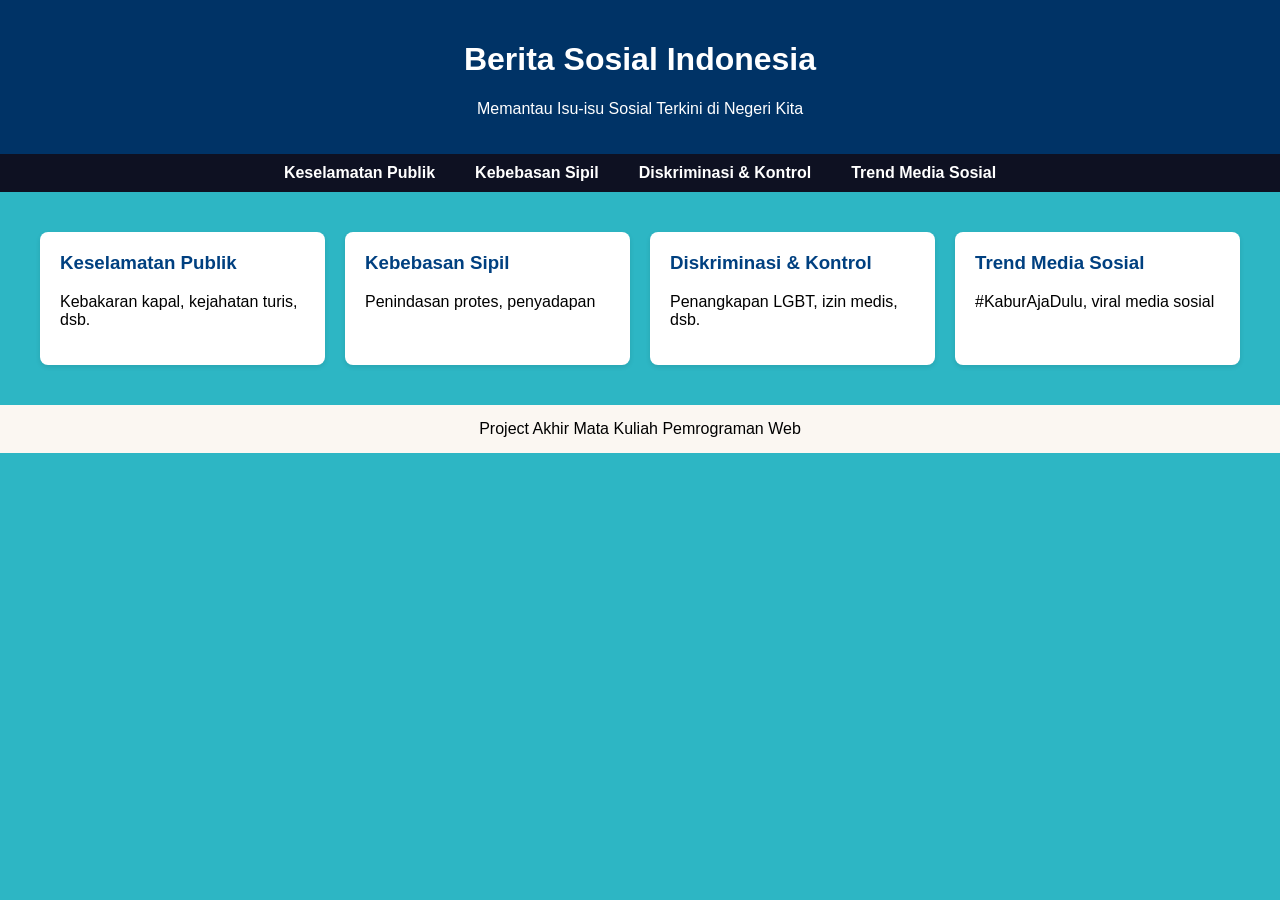
<file: index.html>
<!DOCTYPE html>
<html lang="id">
  <head>
    <meta charset="UTF-8" />
    <meta name="viewport" content="width=device-width, initial-scale=1.0" />
    <title>Berita Sosial Indonesia</title>
    <link rel="stylesheet" href="katsos.css" />
  </head>
  <body>
    <header>
      <h1>Berita Sosial Indonesia</h1>
      <p>Memantau Isu-isu Sosial Terkini di Negeri Kita</p>
    </header>

    <nav>
      <a href="berita1.html">Keselamatan Publik</a>
      <a href="berita2.html">Kebebasan Sipil</a>
      <a href="berita3.html">Diskriminasi & Kontrol</a>
      <a href="berita4.html">Trend Media Sosial</a>
    </nav>

    <div class="content">
      <div class="card">
        <h3>Keselamatan Publik</h3>
        <p>Kebakaran kapal, kejahatan turis, dsb.</p>
      </div>
      <div class="card">
        <h3>Kebebasan Sipil</h3>
        <p>Penindasan protes, penyadapan</p>
      </div>
      <div class="card">
        <h3>Diskriminasi & Kontrol</h3>
        <p>Penangkapan LGBT, izin medis, dsb.</p>
      </div>
      <div class="card">
        <h3>Trend Media Sosial</h3>
        <p>#KaburAjaDulu, viral media sosial</p>
      </div>
    </div>

    <footer>Project Akhir Mata Kuliah Pemrograman Web</footer>
  </body>
</html>
</file>
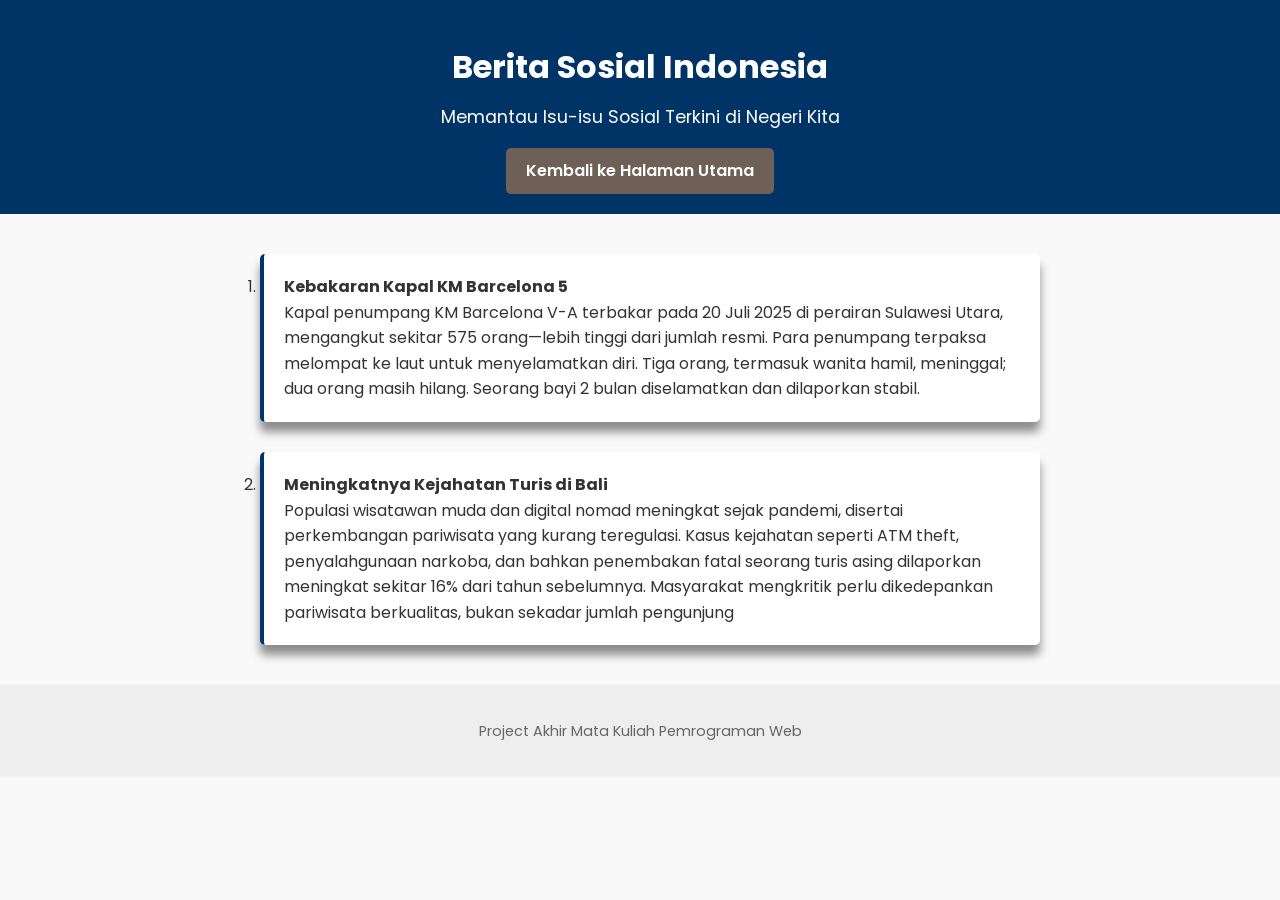
<file: berita1.html>
<!DOCTYPE html>
<html lang="en">
  <head>
    <meta charset="UTF-8" />
    <meta name="viewport" content="width=device-width, initial-scale=1.0" />
    <title>Praktikum 3</title>

    <link rel="preconnect" href="https://fonts.googleapis.com" />
    <link rel="preconnect" href="https://fonts.gstatic.com" crossorigin />
    <link
      href="https://fonts.googleapis.com/css2?family=Poppins:wght@400;600&display=swap"
      rel="stylesheet"
    />

    <!-- link ke css -->
    <link rel="stylesheet" href="style.css" />
    <!-- end -->
  </head>
  <body>
    <header>
      <h1>Berita Sosial Indonesia</h1>
      <p>Memantau Isu-isu Sosial Terkini di Negeri Kita</p>
      <a href="index.html" class="button">Kembali ke Halaman Utama</a>
    </header>

    <div class="container">
      <div class="content">
        <ol>
          <li>
            <p>
              <b>Kebakaran Kapal KM Barcelona 5</b><br />
              Kapal penumpang KM Barcelona V-A terbakar pada 20 Juli 2025 di
              perairan Sulawesi Utara, mengangkut sekitar 575 orang—lebih tinggi
              dari jumlah resmi. Para penumpang terpaksa melompat ke laut untuk
              menyelamatkan diri. Tiga orang, termasuk wanita hamil, meninggal;
              dua orang masih hilang. Seorang bayi 2 bulan diselamatkan dan
              dilaporkan stabil.
            </p>
          </li>
          <li>
            <p>
              <b>Meningkatnya Kejahatan Turis di Bali</b><br />
              Populasi wisatawan muda dan digital nomad meningkat sejak pandemi,
              disertai perkembangan pariwisata yang kurang teregulasi. Kasus
              kejahatan seperti ATM theft, penyalahgunaan narkoba, dan bahkan
              penembakan fatal seorang turis asing dilaporkan meningkat sekitar
              16% dari tahun sebelumnya. Masyarakat mengkritik perlu
              dikedepankan pariwisata berkualitas, bukan sekadar jumlah
              pengunjung
            </p>
          </li>
        </ol>
      </div>
    </div>

    <div class="footer">
      <p>Project Akhir Mata Kuliah Pemrograman Web</p>
    </div>
  </body>
</html>
</file>
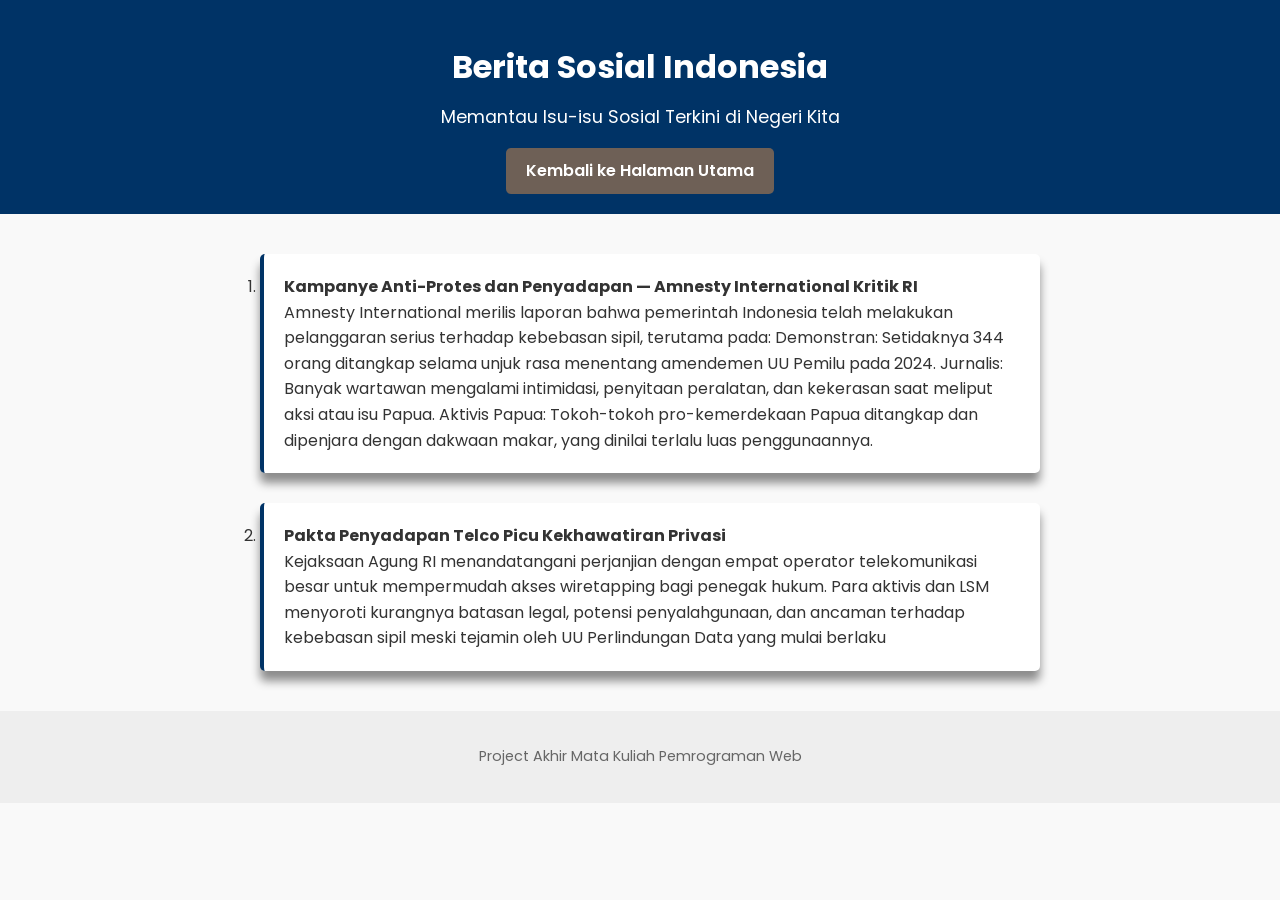
<file: berita2.html>
<!DOCTYPE html>
<html lang="en">
  <head>
    <meta charset="UTF-8" />
    <meta name="viewport" content="width=device-width, initial-scale=1.0" />
    <title>Praktikum 3</title>

    <link rel="preconnect" href="https://fonts.googleapis.com" />
    <link rel="preconnect" href="https://fonts.gstatic.com" crossorigin />
    <link
      href="https://fonts.googleapis.com/css2?family=Poppins:wght@400;600&display=swap"
      rel="stylesheet"
    />

    <!-- link ke css -->
    <link rel="stylesheet" href="style.css" />
    <!-- end -->
  </head>
  <body>
    <header>
      <h1>Berita Sosial Indonesia</h1>
      <p>Memantau Isu-isu Sosial Terkini di Negeri Kita</p>
      <a href="index.html" class="button">Kembali ke Halaman Utama</a>
    </header>

    <div class="container">
      <div class="content">
        <ol>
          <li>
            <p>
              <b
                >Kampanye Anti-Protes dan Penyadapan — Amnesty International
                Kritik RI</b
              ><br />
              Amnesty International merilis laporan bahwa pemerintah Indonesia
              telah melakukan pelanggaran serius terhadap kebebasan sipil,
              terutama pada: Demonstran: Setidaknya 344 orang ditangkap selama
              unjuk rasa menentang amendemen UU Pemilu pada 2024. Jurnalis:
              Banyak wartawan mengalami intimidasi, penyitaan peralatan, dan
              kekerasan saat meliput aksi atau isu Papua. Aktivis Papua:
              Tokoh-tokoh pro-kemerdekaan Papua ditangkap dan dipenjara dengan
              dakwaan makar, yang dinilai terlalu luas penggunaannya.
            </p>
          </li>
          <li>
            <p>
              <b>Pakta Penyadapan Telco Picu Kekhawatiran Privasi</b><br />
              Kejaksaan Agung RI menandatangani perjanjian dengan empat operator
              telekomunikasi besar untuk mempermudah akses wiretapping bagi
              penegak hukum. Para aktivis dan LSM menyoroti kurangnya batasan
              legal, potensi penyalahgunaan, dan ancaman terhadap kebebasan
              sipil meski tejamin oleh UU Perlindungan Data yang mulai berlaku
            </p>
          </li>
        </ol>
      </div>
    </div>

    <div class="footer">
      <p>Project Akhir Mata Kuliah Pemrograman Web</p>
    </div>
  </body>
</html>
</file>
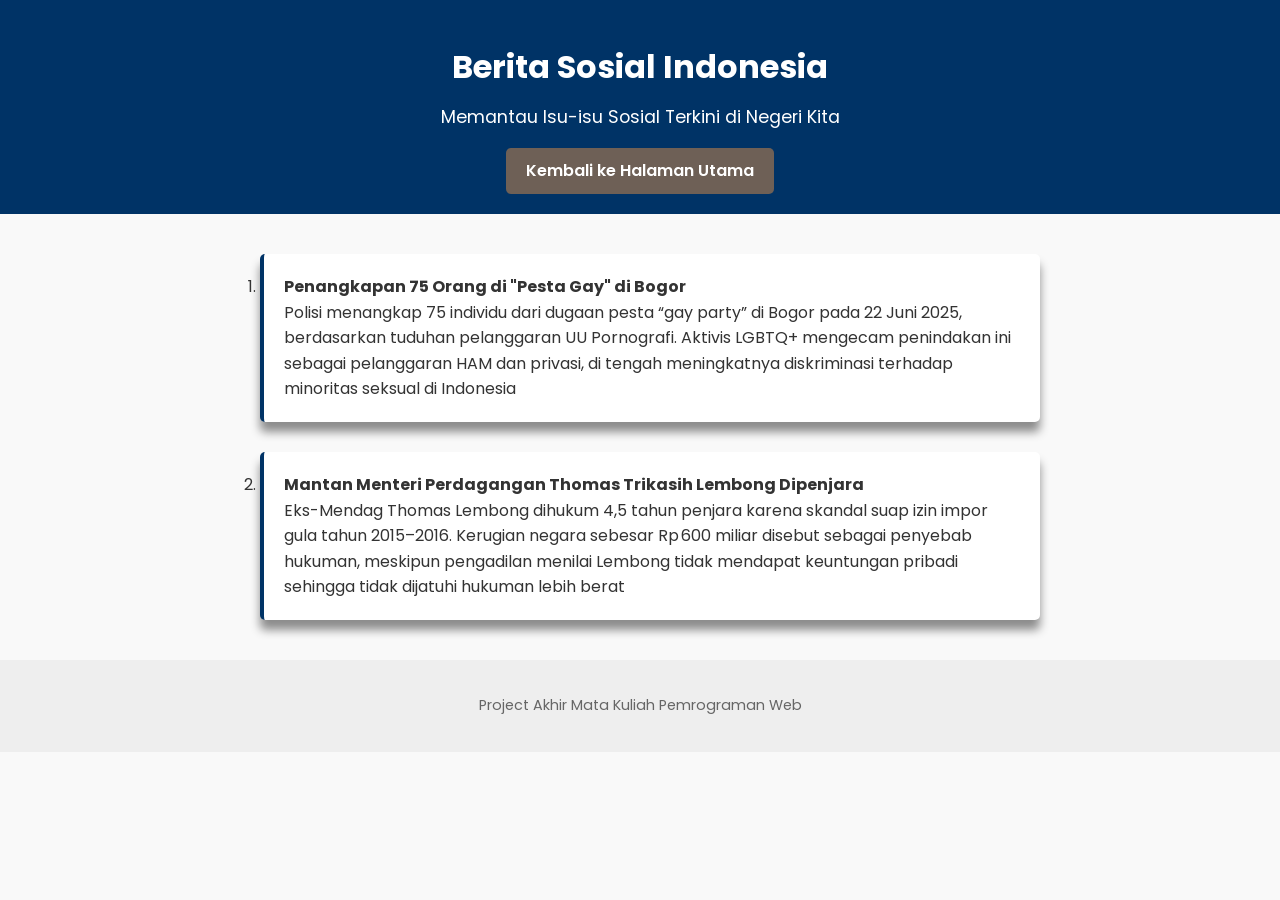
<file: berita3.html>
<!DOCTYPE html>
<html lang="en">
  <head>
    <meta charset="UTF-8" />
    <meta name="viewport" content="width=device-width, initial-scale=1.0" />
    <title>Praktikum 3</title>

    <link rel="preconnect" href="https://fonts.googleapis.com" />
    <link rel="preconnect" href="https://fonts.gstatic.com" crossorigin />
    <link
      href="https://fonts.googleapis.com/css2?family=Poppins:wght@400;600&display=swap"
      rel="stylesheet"
    />

    <!-- link ke css -->
    <link rel="stylesheet" href="style.css" />
    <!-- end -->
  </head>
  <body>
    <header>
      <h1>Berita Sosial Indonesia</h1>
      <p>Memantau Isu-isu Sosial Terkini di Negeri Kita</p>
      <a href="index.html" class="button">Kembali ke Halaman Utama</a>
    </header>

    <div class="container">
      <div class="content">
        <ol>
          <li>
            <p>
              <b>Penangkapan 75 Orang di "Pesta Gay" di Bogor</b><br />
              Polisi menangkap 75 individu dari dugaan pesta “gay party” di
              Bogor pada 22 Juni 2025, berdasarkan tuduhan pelanggaran UU
              Pornografi. Aktivis LGBTQ+ mengecam penindakan ini sebagai
              pelanggaran HAM dan privasi, di tengah meningkatnya diskriminasi
              terhadap minoritas seksual di Indonesia
            </p>
          </li>
          <li>
            <p>
              <b>Mantan Menteri Perdagangan Thomas Trikasih Lembong Dipenjara</b
              ><br />
              Eks-Mendag Thomas Lembong dihukum 4,5 tahun penjara karena skandal
              suap izin impor gula tahun 2015–2016. Kerugian negara sebesar
              Rp 600 miliar disebut sebagai penyebab hukuman, meskipun
              pengadilan menilai Lembong tidak mendapat keuntungan pribadi
              sehingga tidak dijatuhi hukuman lebih berat
            </p>
          </li>
        </ol>
      </div>
    </div>

    <div class="footer">
      <p>Project Akhir Mata Kuliah Pemrograman Web</p>
    </div>
  </body>
</html>
</file>
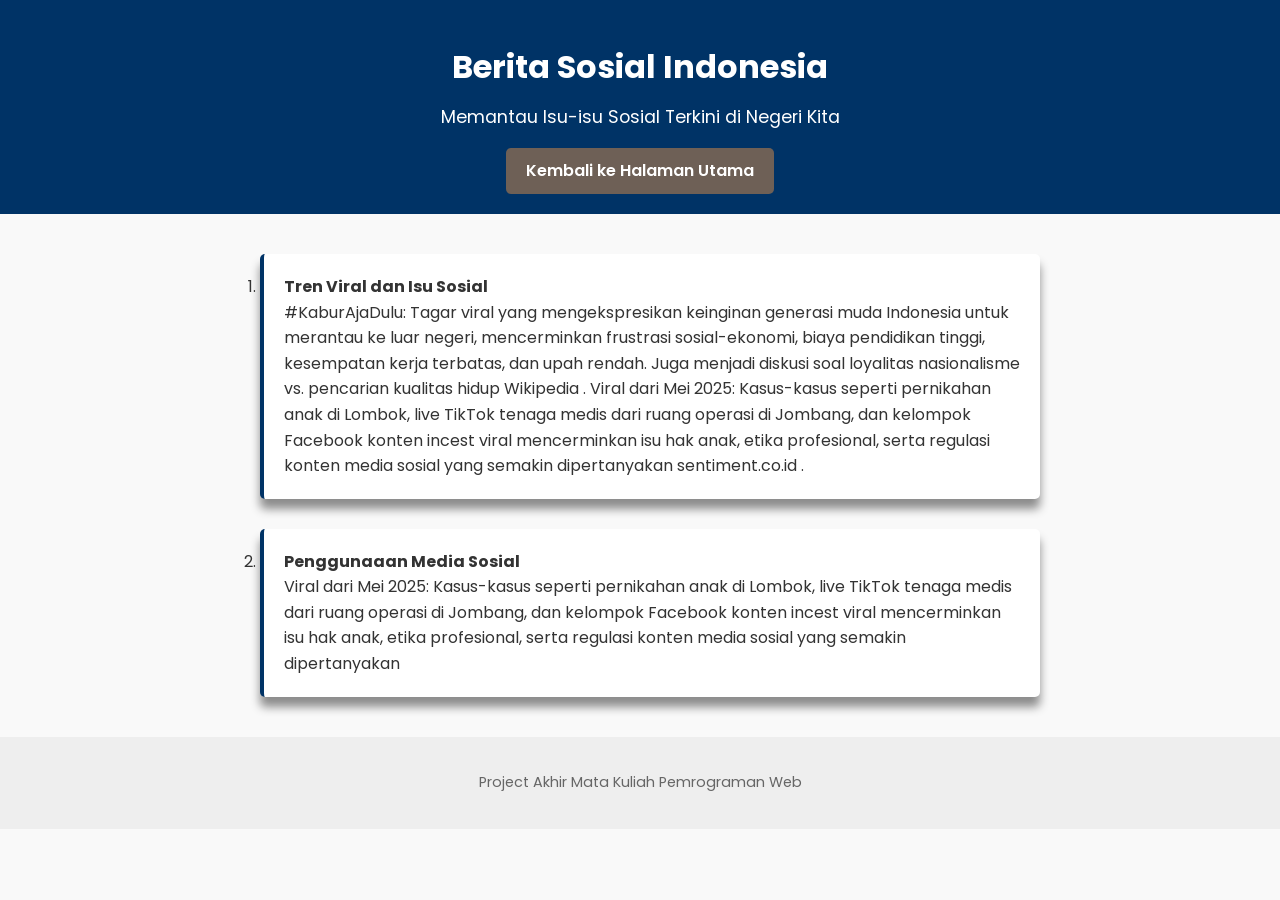
<file: berita4.html>
<!DOCTYPE html>
<html lang="en">
  <head>
    <meta charset="UTF-8" />
    <meta name="viewport" content="width=device-width, initial-scale=1.0" />
    <title>Praktikum 3</title>

    <link rel="preconnect" href="https://fonts.googleapis.com" />
    <link rel="preconnect" href="https://fonts.gstatic.com" crossorigin />
    <link
      href="https://fonts.googleapis.com/css2?family=Poppins:wght@400;600&display=swap"
      rel="stylesheet"
    />

    <!-- link ke css -->
    <link rel="stylesheet" href="style.css" />
    <!-- end -->
  </head>
  <body>
    <header>
      <h1>Berita Sosial Indonesia</h1>
      <p>Memantau Isu-isu Sosial Terkini di Negeri Kita</p>
      <a href="index.html" class="button">Kembali ke Halaman Utama</a>
    </header>

    <div class="container">
      <div class="content">
        <ol>
          <li>
            <p>
              <b>Tren Viral dan Isu Sosial</b><br />
              #KaburAjaDulu: Tagar viral yang mengekspresikan keinginan generasi
              muda Indonesia untuk merantau ke luar negeri, mencerminkan
              frustrasi sosial-ekonomi, biaya pendidikan tinggi, kesempatan
              kerja terbatas, dan upah rendah. Juga menjadi diskusi soal
              loyalitas nasionalisme vs. pencarian kualitas hidup Wikipedia .
              Viral dari Mei 2025: Kasus-kasus seperti pernikahan anak di
              Lombok, live TikTok tenaga medis dari ruang operasi di Jombang,
              dan kelompok Facebook konten incest viral mencerminkan isu hak
              anak, etika profesional, serta regulasi konten media sosial yang
              semakin dipertanyakan sentiment.co.id .
            </p>
          </li>
          <li>
            <p>
              <b>Penggunaaan Media Sosial</b><br />Viral dari Mei 2025:
              Kasus-kasus seperti pernikahan anak di Lombok, live TikTok tenaga
              medis dari ruang operasi di Jombang, dan kelompok Facebook konten
              incest viral mencerminkan isu hak anak, etika profesional, serta
              regulasi konten media sosial yang semakin dipertanyakan
            </p>
          </li>
        </ol>
      </div>
    </div>

    <div class="footer">
      <p>Project Akhir Mata Kuliah Pemrograman Web</p>
    </div>
  </body>
</html>
</file>
<file: katsos.css>
body {
  margin: 0;
  font-family: "Segoe UI", sans-serif;
  background-color: rgb(45, 182, 196);
}

header {
  background-color: #003366;
  color: white;
  padding: 20px;
  text-align: center;
}

nav {
  background-color: rgb(14, 17, 34);
  display: flex;
  justify-content: center;
  padding: 10px 0;
}

nav a {
  color: white;
  text-decoration: none;
  margin: 0 20px;
  font-weight: bold;
}

nav a:hover {
  text-decoration: underline;
  color: rgb(21, 37, 177);
}

.content {
  padding: 40px;
  display: grid;
  grid-template-columns: repeat(auto-fit, minmax(250px, 1fr));
  gap: 20px;
}

.card {
  background-color: white;
  padding: 20px;
  border-radius: 8px;
  box-shadow: 0 2px 5px rgba(0, 0, 0, 0.1);
  transition: 0.3s;
}

.card:hover {
  transform: translateY(-5px);
}

.card h3 {
  margin-top: 0;
  color: #004080;
}

footer {
  text-align: center;
  padding: 15px;
  background-color: rgb(251, 247, 242);
  color: rgb(0, 0, 0);
}

@media screen and (max-width: 768px) {
  .container {
    flex-direction: column;
  }

  .content {
    margin-left: 0;
    margin-top: 20px;
  }

  .sidebar,
  .content {
    max-width: 100%;
  }
}
</file>
<file: style.css>
body {
  font-family: "Poppins", sans-serif;
  margin: 0;
  padding: 0;
  background-color: #f9f9f9;
  color: #333;
  line-height: 1.6;
}

header {
  background-color: #003366;
  color: white;
  padding: 20px 20px;
  text-align: center;
}

header h1 {
  margin-bottom: 10px;
  font-size: 2rem;
}

header p {
  margin-top: 0;
  font-size: 1.1rem;
}

.wrapper {
  position: absolute;
  top: 20px;
  left: 20px;
}

.button {
  background-color: #6e6056;
  color: white;
  padding: 10px 20px;
  text-decoration: none;
  font-weight: 600;
  border-radius: 5px;
  transition: background-color 0.3s ease;
  display: inline-block;
}

.button:hover {
  background-color: #0716db;
}

.container {
  max-width: 800px;
  margin: 40px auto;
  padding: 0 20px;
}

.content ol {
  padding-left: 20px;
}

.content li {
  margin-bottom: 30px;
}

.content p {
  margin: 0;
  background-color: #fff;
  padding: 20px;
  border-left: 4px solid #003366;
  border-radius: 5px;
  box-shadow: 0 10px 10px rgba(0, 0, 0, 0.438);
}

.footer {
  text-align: center;
  background-color: #eee;
  padding: 20px;
  margin-top: 40px;
  font-size: 0.9rem;
  color: #666;
}

@media screen and (max-width: 768px) {
  .container {
    flex-direction: column;
  }

  .content {
    margin-left: 0;
    margin-top: 20px;
  }

  .sidebar,
  .content {
    max-width: 100%;
  }
}
</file>
